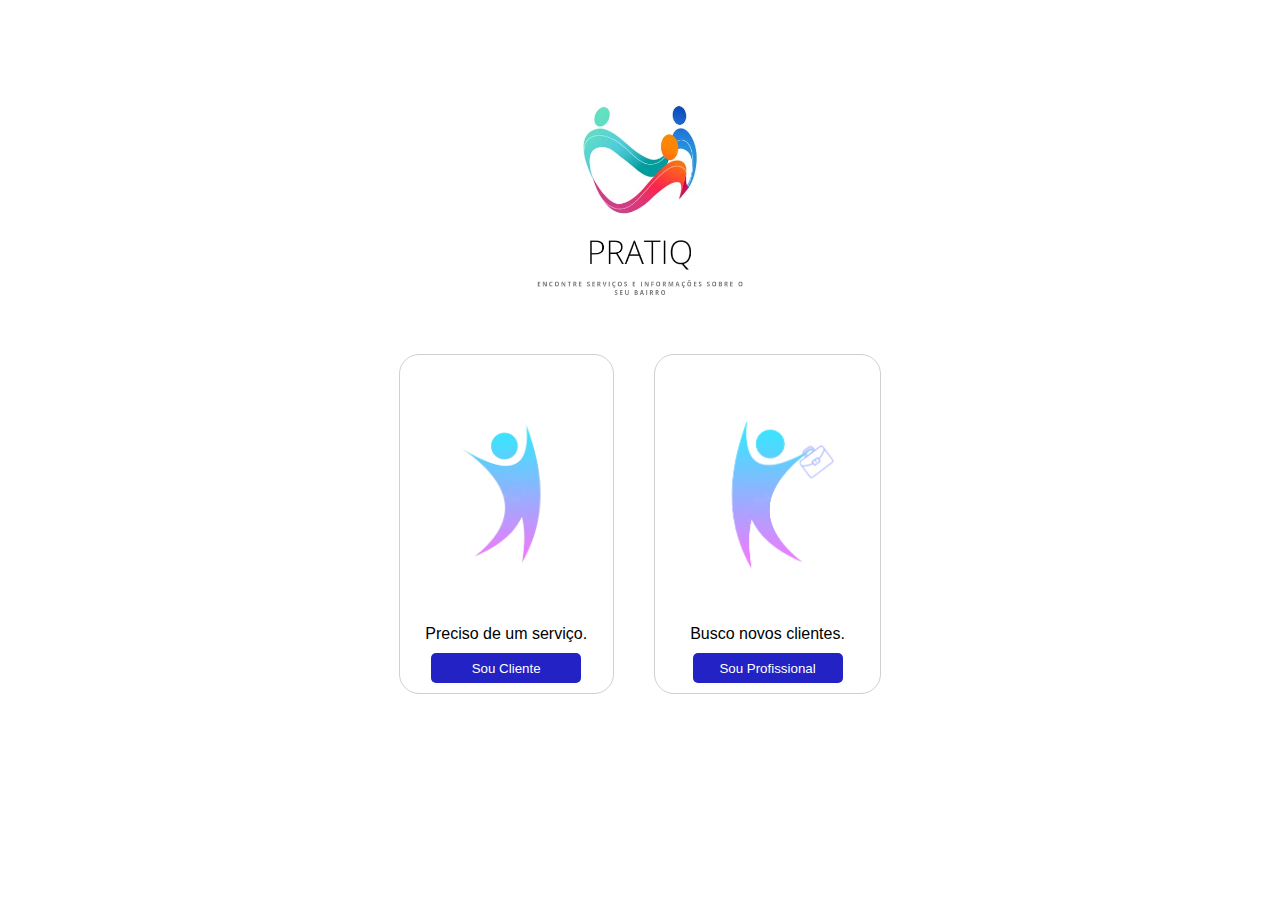
<file: index.html>
<!DOCTYPE html>
<html lang="pt-br">

<head>
    <meta charset="UTF-8">
    <meta http-equiv="X-UA-Compatible" content="IE=edge">
    <meta name="viewport" content="width=device-width, initial-scale=1.0">
    <meta name="keywords" content="pratiq, informações, vagas, negócios locais">
    <meta name="author" content="Carolina Boson" />
    <link rel="stylesheet" href="./assets/css/index.css">
    <title>Home</title>
</head>

<body>
    <header>
        <img src="./assets/img/Logo-PRATIQ.jpeg" alt="Logo da PRATIQ">
    </header>

    <main>
        <div class="card">
            <img src="./assets/img/cliente2.png" alt="Logo Cliente">
            <p>Preciso de um serviço.</p>
            <button> <a href="./exemploForm.html"> Sou Cliente </a>   </button>

        </div>
        <div class="card">
            <img src="./assets/img/profissional2.png" alt="Logo Profissional">
            <p>Busco novos clientes.</p>
            <button> <a href="./exemploForm.html"> Sou Profissional </a>   </button>

        </div>
        
        
    </main>
</body>

</html>
</file>
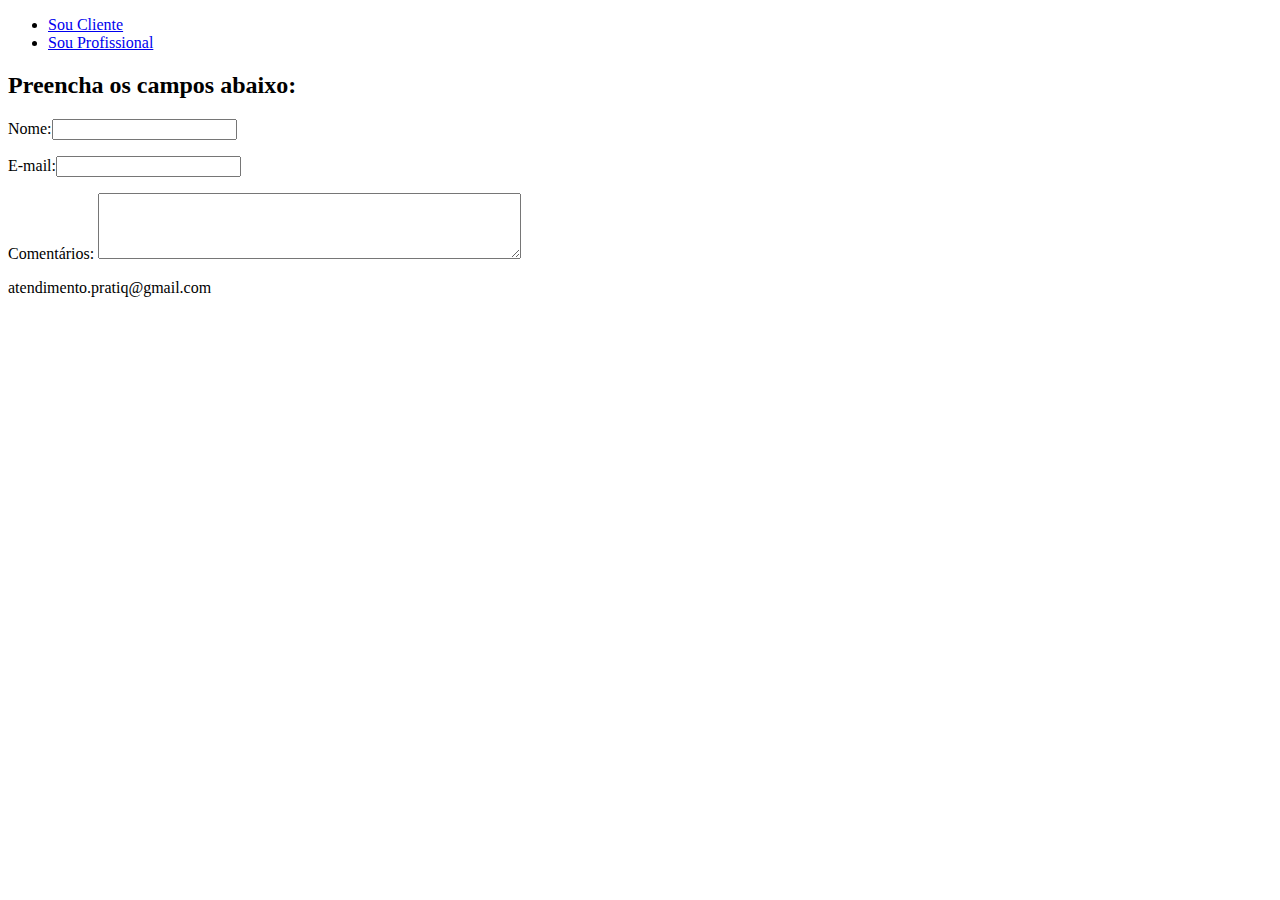
<file: exemploForm.html>
<!DOCTYPE html>
<html lang="pt-br">
<head>
    <meta charset="UTF-8">
    <meta http-equiv="X-UA-Compatible" content="IE=edge">
    <meta name="viewport" content="width=device-width, initial-scale=1.0">
    <title>Exemplo Form</title>
</head>
<body>
    <header>
        <nav>
            <ul>
                <li><a href="Cliente.html">Sou Cliente</a></li>
                <li><a href="Profissional.html">Sou Profissional</a></li>
            </ul>
        </nav>
    </header>
    <main>
        <h2>Preencha os campos abaixo:</h2>
        <form action="index.html">
            <p>
                <label>Nome:</label><input type="text" name="Nome" maxlength="70"/>          
            </p>
            <p>
                <label>E-mail:</label><input type="text" name="Email" maxlength="100"/>
            </p>
            <p>
                <label>Comentários:</label>
                <textarea name="Comentario" cols="50" rows="4"></textarea>
            </p>
        </form>

    </main>
    <footer>
        <section>
            <span>atendimento.pratiq@gmail.com</span>
        </section>
    </footer>
</body>
</html>
</file>
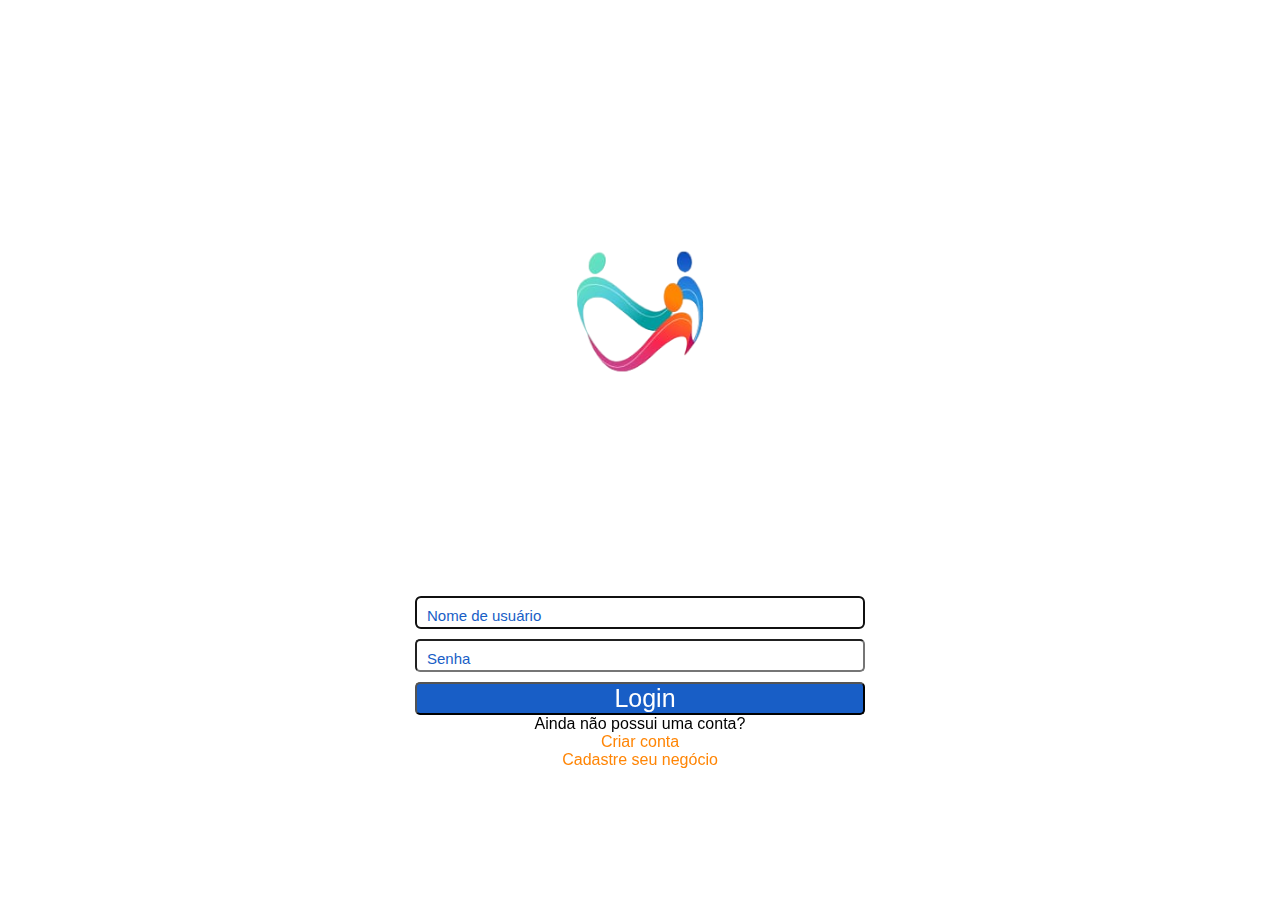
<file: loginCliente.html>
<!DOCTYPE html>
<html lang="pt-br">
<head>
    <meta charset="UTF-8">
    <meta http-equiv="X-UA-Compatible" content="IE=edge">
    <meta name="viewport" content="width=device-width, initial-scale=1.0">
    <link rel="stylesheet" href="./assets/css/global.css">
    <title>Sou Cliente</title>
</head>
<body>
    <section class="area-login"> 
        <div class="login">
            <div>
                <img src="./assets/img/logo-1.png" alt="Logo PRATIQ">
            </div>

            <form method="POST">
                <input type="text" name="nome" placeholder="Nome de usuário" autofocus>
                <input type="password" name="senha" placeholder="Senha">
                <input type="submit" value="Login">
            </form>
            <p>Ainda não possui uma conta?</p>
            <p><a href="#">Criar conta</a></p>
            <p><a href="#">Cadastre seu negócio</a></p>
        </div>
    </section>
</body>
</html>
</file>
<file: assets/css/index.css>
/* Estilos da página index */

* {
  padding: 0;
  margin: 0;
  box-sizing: border-box;
  font-family: Arial, Helvetica, sans-serif;
}

a {
    color: white;
    text-decoration: none;
  }

body {
  display: flex;
  flex-direction: column;
  /* o column deixa em formato de coluna */
  align-items: center;
  justify-content: center;
  overflow: hidden; 
  /* esconde barra de rolagem */
}

header img {
  height: 400px;
}

main {
  display: flex;
  gap: 40px;
  margin-bottom: 30px;
}

.card {
  margin-top: -50px;
  display: flex;
  flex-direction: column;
  align-items: center;
  justify-content: center;
  gap: 10px;
  border: 1px rgba(128, 128, 128, 0.37) solid;
  border-radius: 20px;
  padding: 10px;
}

.card img {
  height: 250px;
}

.card button {
  width: 150px;
  height: 30px;
  background-color: rgb(34, 34, 197);
  border: none;
  border-radius: 5px;
}
</file>
<file: assets/css/global.css>
/* Estilos globais do projeto */

* {
    padding: 0;
    margin: 0;
    box-sizing: border-box;
    font-family: Arial, Helvetica, sans-serif;
  }

.area-login{
    display: flex;
    justify-content: center;
    align-items: center;
    height: 100vh;
    justify-content: center;
    align-items: center;
}

.login{
    display: flex;
    flex-direction: column;
    align-items: center;
}

.login form{
    display: flex;
    width: 100%;
    flex-direction: column;
}

.login input{
    margin-top: 10px;
    color: #fff;
    border-radius: 5px;
    padding-left: 10px;

}

.login img{
    width: 450px;
    height: auto;
    cursor: pointer;
}

input::placeholder{
    color: #185EC6;
    font-size: 15px;
}

form [type="submit"]{
    display: block;
    background-color: #185EC6;
    font-size: 25px;
    cursor: pointer;
}

form [type="password"]{
    display: block;
    font-size: 25px;
    cursor: pointer;
}

form [type="text"]{
    display: block;
    font-size: 25px;
    cursor: pointer;
}

p a{
    color: #FF8505;
    text-decoration: none;
}
</file>
